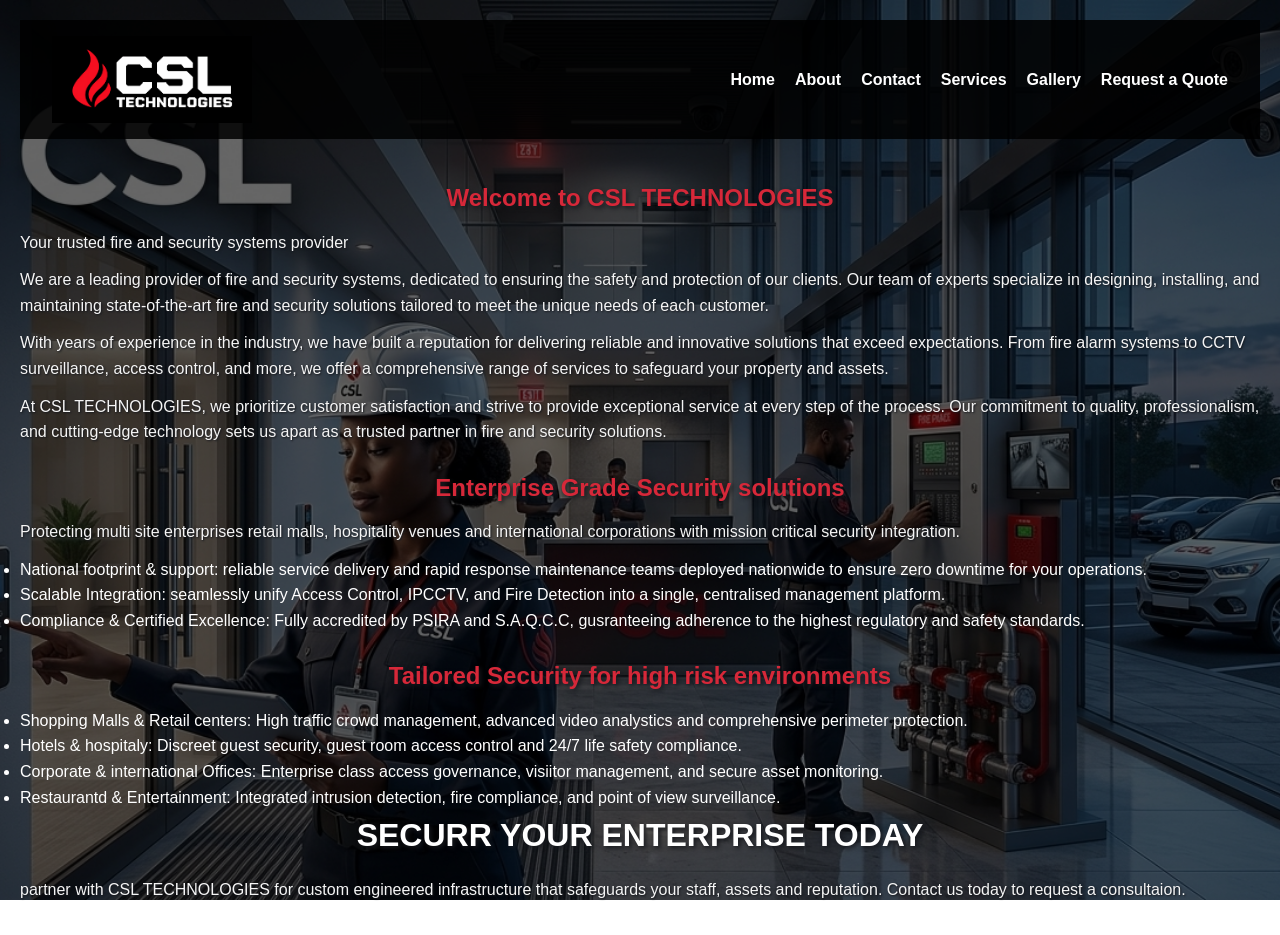
<file: index.html>
<!DOCTYPE html>
<html lang="en">
<head>
    <meta charset="UTF-8">
    <meta name="viewport" content="width=device-width, initial-scale=1.0">
    <link rel="stylesheet" href="css/style.css">
    <script src="js/nav.js" defer></script>
    <title>Home - CSL TECHNOLOGIES </title>
    <meta name="description" content="CSL TECHNOLOGIES is a Leading provider of fire and security systems, dedicated to ensuring the safety and protection of our clients. Our team of experts specialice in designing, installing and maintaining state-of-the art fire and security solutions tailored to meet the unique needs of each customer.">

    
</head>
<body class="home-page">
   <header class="site-header">
    <img src="images\csl final logo.png" alt="CSL Technologies logo" width="200" height="50" class="logo">
    <button type="button" class="nav-toggle" aria-expanded="false" aria-controls="site-nav" aria-label="Menu">&#9776;</button>
    <nav id="site-nav" class="site-nav">
        <a href="index.html">Home</a>
        <a href="about.html">About</a>
        <a href="contact.html">Contact</a>
        <a href="services.html">Services</a>
        <a href="gallery.html">Gallery</a>
        <a href="requestaQuote.html">Request a Quote</a>
    </nav>
</header>
   

    <h2>Welcome to CSL TECHNOLOGIES</h2>
    <p>Your trusted fire and security systems provider</p>
    <p>We are a leading provider of fire and security systems, dedicated to ensuring the safety and protection of our clients. Our team of experts specialize in designing, installing, and maintaining state-of-the-art fire and security solutions tailored to meet the unique needs of each customer.</p>
    <p>With years of experience in the industry, we have built a reputation for delivering reliable and innovative solutions that exceed expectations. From fire alarm systems to CCTV surveillance, access control, and more, we offer a comprehensive range of services to safeguard your property and assets.</p>
    <p>At CSL TECHNOLOGIES, we prioritize customer satisfaction and strive to provide exceptional service at every step of the process. Our commitment to quality, professionalism, and cutting-edge technology sets us apart as a trusted partner in fire and security solutions.</p>
    <h2>Enterprise Grade Security solutions</h2>
    <P>Protecting multi site enterprises retail malls, hospitality venues and international corporations with mission critical security integration.</P>
    <ul>
        <li>National footprint & support: reliable service delivery and rapid response maintenance teams deployed nationwide to ensure zero downtime for your operations.</li>
        <li>Scalable Integration: seamlessly unify Access Control, IPCCTV, and Fire Detection into a single, centralised management platform.</li>
        <li>Compliance & Certified Excellence: Fully accredited by PSIRA and S.A.Q.C.C, gusranteeing adherence to the highest regulatory and safety standards.</li>
    </ul>
    <h2>Tailored Security for high risk environments</h2>
    <ul>
        <li>Shopping Malls & Retail centers: High traffic crowd management, advanced video analystics and comprehensive perimeter protection.</li>
        <li>Hotels & hospitaly: Discreet guest security, guest room access control and 24/7 life safety compliance.</li>
        <li>Corporate & international Offices: Enterprise class access governance, visiitor management, and secure asset monitoring.</li>
        <li>Restaurantd & Entertainment: Integrated intrusion detection, fire compliance, and point of view surveillance.</li>
    </ul>
    <h1>SECURR YOUR ENTERPRISE TODAY</h1>
    <p> partner with CSL TECHNOLOGIES for custom engineered infrastructure that safeguards your staff, assets and reputation. Contact us today to request a consultaion.</p>

    
</body>
</html>
</file>
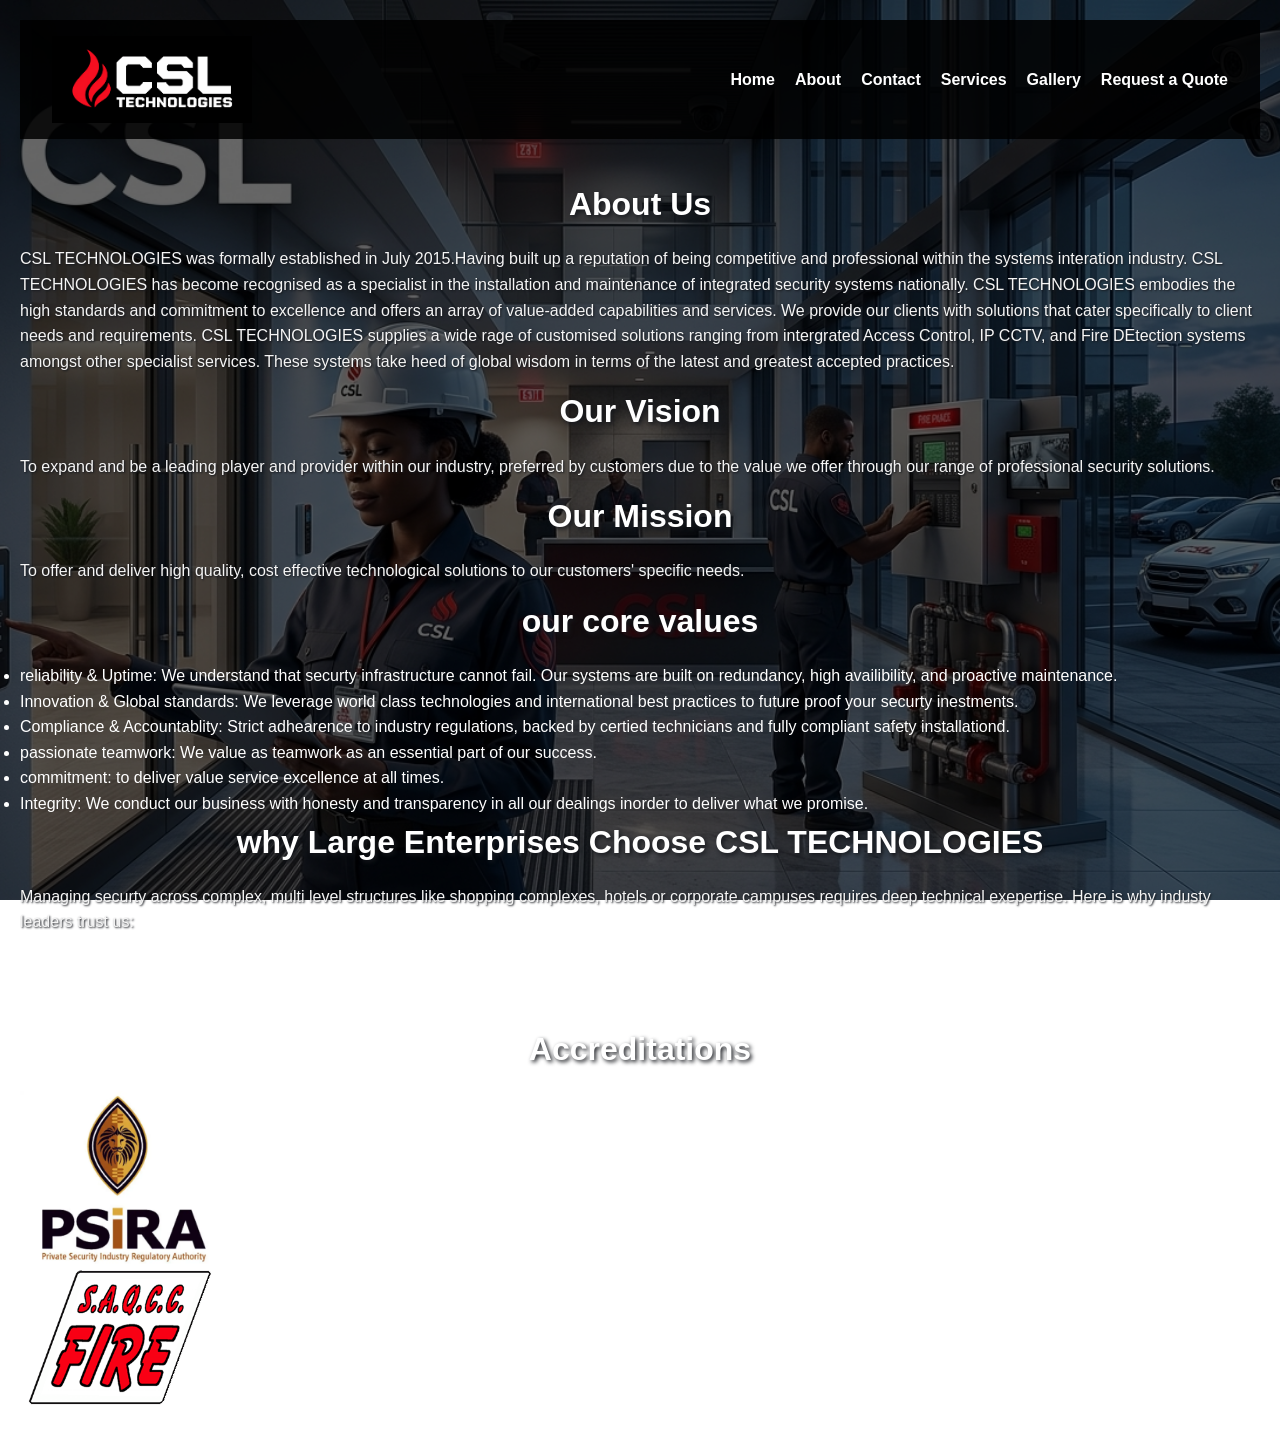
<file: about.html>
<!DOCTYPE html>
<html lang="en">
<head>
    <meta charset="UTF-8">
    <meta name="viewport" content="width=device-width, initial-scale=1.0">
    <link rel="stylesheet" href="css/style.css">
    <script src="js/nav.js" defer></script>
    <title>About US -CSL Technologies</title>
</head>
<body>
    <header class="site-header">
    <img src="images\csl final logo.png" alt="CSL Technologies logo" width="200" height="50" class="logo">
    <button type="button" class="nav-toggle" aria-expanded="false" aria-controls="site-nav" aria-label="Menu">&#9776;</button>
    <nav id="site-nav" class="site-nav">
        <a href="index.html">Home</a>
        <a href="about.html">About</a>
        <a href="contact.html">Contact</a>
        <a href="services.html">Services</a>
        <a href="gallery.html">Gallery</a>
        <a href="requestaQuote.html">Request a Quote</a>
    </nav>
</header>
    <h1>About Us</h1>
   
   <p>CSL TECHNOLOGIES was formally established in July 2015.Having built up a reputation of being competitive and professional within the systems interation industry. CSL TECHNOLOGIES has become recognised as a specialist in the installation and maintenance of integrated security systems nationally.
     CSL TECHNOLOGIES embodies the high standards and commitment to excellence and offers an array of value-added capabilities and services. We provide our clients with solutions that cater specifically to client needs and requirements.
      CSL TECHNOLOGIES supplies a wide rage of customised solutions ranging from intergrated Access Control, IP CCTV, and Fire DEtection systems amongst other specialist services. These systems take heed of global wisdom in terms of the latest and greatest accepted practices.</p>
      <h1>Our Vision</h1>
      <p>To expand and be a leading player and provider within our industry, preferred by customers due to the value we offer through our range of professional security solutions.</p>
      <h1>Our Mission</h1>
      <p>To offer and deliver high quality, cost effective technological solutions to our customers' specific needs.</p>
      <h1>our core values</h1>
      <ul>
        <li>reliability & Uptime: We understand that securty infrastructure cannot fail. Our systems are built on redundancy, high availibility, and proactive maintenance.</li>
        <li>Innovation & Global standards: We leverage world class technologies and international best practices to future proof your securty inestments.</li>
        <li>Compliance & Accountablity: Strict adhearence to industry regulations, backed by certied technicians and fully compliant safety installationd.</li>
        <li>passionate teamwork: We value as teamwork as an essential part of our success.</li>
        <li>commitment: to deliver value service excellence at all times.</li>
        <li>Integrity: We conduct our business with honesty and transparency in all our dealings inorder to deliver what we promise.</li>
      </ul>
      <h1>why Large Enterprises Choose CSL TECHNOLOGIES</h1>
      <p>Managing securty across complex, multi level structures like shopping complexes, hotels or corporate campuses requires deep technical exepertise. Here is why industy leaders trust us:</p>
      <ul>
        <li>Turnkey Capabilities: from initial architectural risk assessment and system design to installqtion, commissioning, and long term SLAs (service level Agreements).</li>
        <li>Centralised control: We bridge disparate systems linking fire alarms, high definition IP vieo surveillance, and biometric access control into unified command centers.</li>
        <li>National Operational Capacity: Capable of managing multi site rollouts and servicing clients seamlessly across the country.</li>
      </ul>

    <h1>Accreditations</h1>
    <img src="images\psira.webp" alt="psira accreditation" width="200" height="200">
    <img src="images\S.A.Q.C.C.png" alt="S.A.Q.C.C accreditation" width="200" height="200">
</body>
</html>
</file>
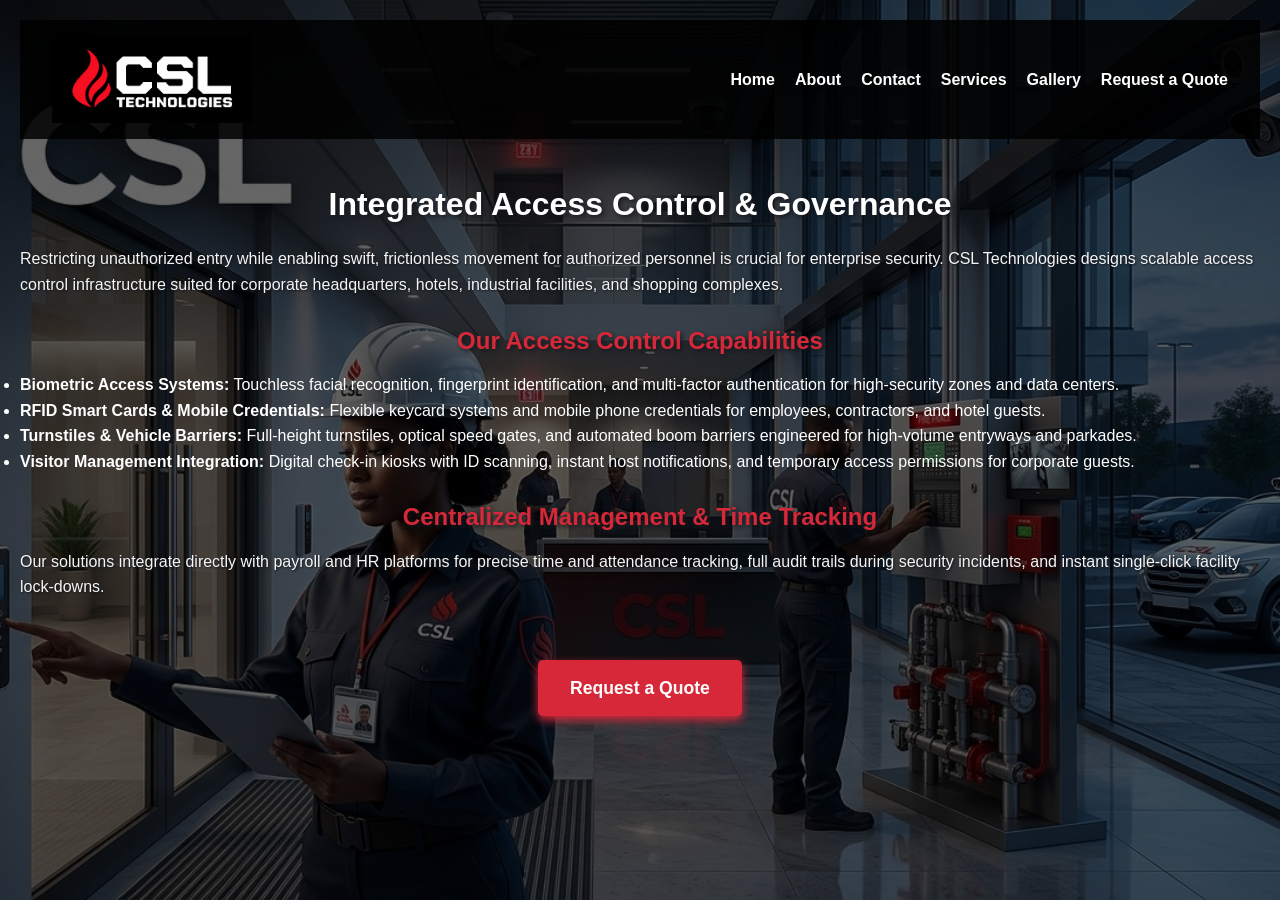
<file: accessControl.html>
<!DOCTYPE html>
<html lang="en">
<head>
    <meta charset="UTF-8">
    <meta name="viewport" content="width=device-width, initial-scale=1.0">
    <link rel="stylesheet" href="css/style.css">
    <script src="js/nav.js" defer></script>
    <title>Integrated Access Control | CSL Technologies</title>
</head>
<body>
   <header class="site-header">
    <img src="images\csl final logo.png" alt="CSL Technologies logo" width="200" height="50" class="logo">
    <button type="button" class="nav-toggle" aria-expanded="false" aria-controls="site-nav" aria-label="Menu">&#9776;</button>
    <nav id="site-nav" class="site-nav">
        <a href="index.html">Home</a>
        <a href="about.html">About</a>
        <a href="contact.html">Contact</a>
        <a href="services.html">Services</a>
        <a href="gallery.html">Gallery</a>
        <a href="requestaQuote.html">Request a Quote</a>
    </nav>
</header>

    <main class="page-content">
        <h1>Integrated Access Control & Governance</h1>
        <p>Restricting unauthorized entry while enabling swift, frictionless movement for authorized personnel is crucial for enterprise security. CSL Technologies designs scalable access control infrastructure suited for corporate headquarters, hotels, industrial facilities, and shopping complexes.</p>

        <h2>Our Access Control Capabilities</h2>
        <ul>
            <li><strong>Biometric Access Systems:</strong> Touchless facial recognition, fingerprint identification, and multi-factor authentication for high-security zones and data centers.</li>
            <li><strong>RFID Smart Cards & Mobile Credentials:</strong> Flexible keycard systems and mobile phone credentials for employees, contractors, and hotel guests.</li>
            <li><strong>Turnstiles & Vehicle Barriers:</strong> Full-height turnstiles, optical speed gates, and automated boom barriers engineered for high-volume entryways and parkades.</li>
            <li><strong>Visitor Management Integration:</strong> Digital check-in kiosks with ID scanning, instant host notifications, and temporary access permissions for corporate guests.</li>
        </ul>

        <h2>Centralized Management & Time Tracking</h2>
        <p>Our solutions integrate directly with payroll and HR platforms for precise time and attendance tracking, full audit trails during security incidents, and instant single-click facility lock-downs.</p>

    </main>

    <div class="bottom-quote-container">
    <a href="requestaQuote.html" class="red-quote-btn">Request a Quote</a>
</div>
</body>
</html>
</file>
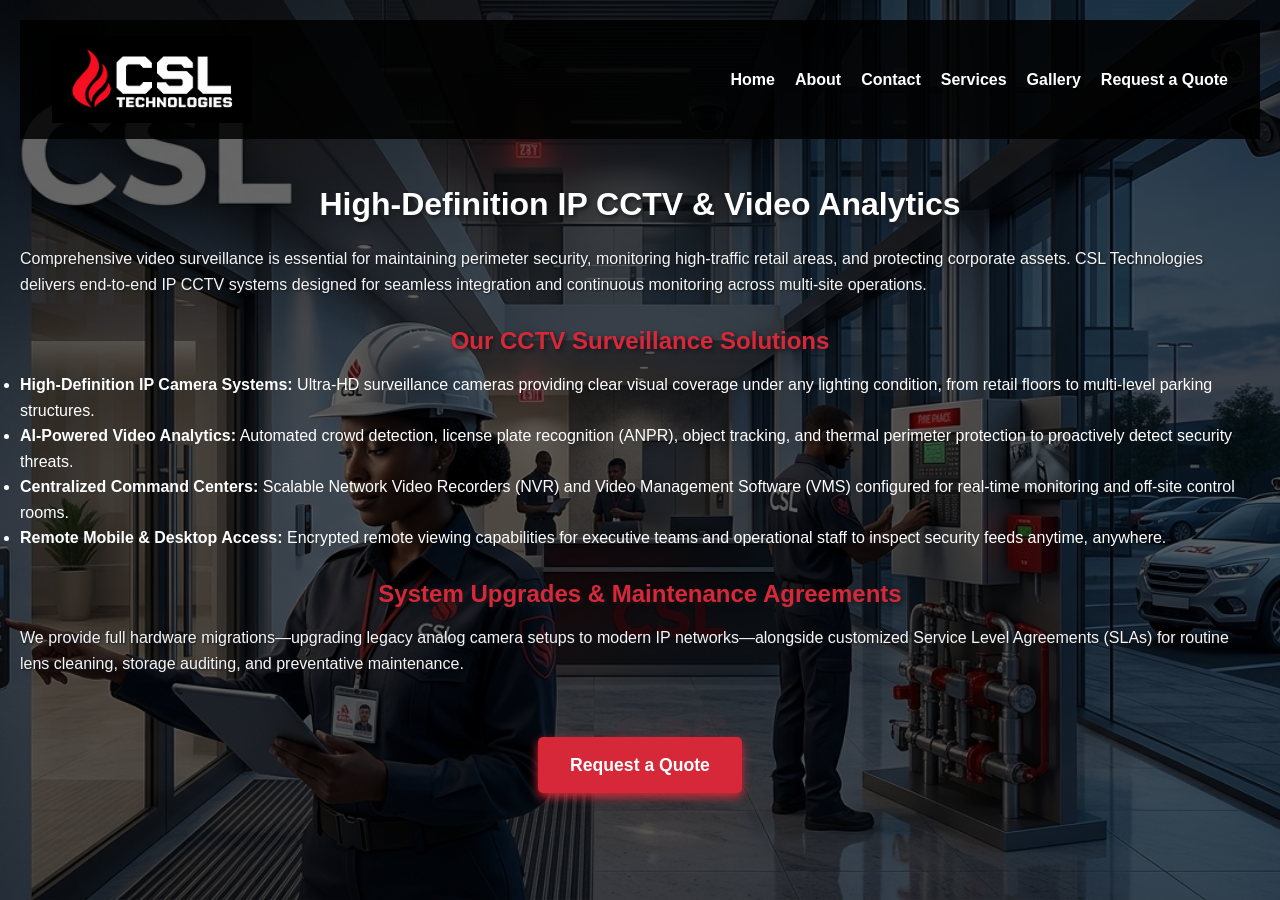
<file: cctvSystems.html>
<!DOCTYPE html>
<html lang="en">
<head>
    <meta charset="UTF-8">
    <meta name="viewport" content="width=device-width, initial-scale=1.0">
    <link rel="stylesheet" href="css/style.css">
    <script src="js/nav.js" defer></script>
    <title>CCTV Surveillance Systems | CSL Technologies</title>
</head>
<body>
    <header class="site-header">
    <img src="images\csl final logo.png" alt="CSL Technologies logo" width="200" height="50" class="logo">
    <button type="button" class="nav-toggle" aria-expanded="false" aria-controls="site-nav" aria-label="Menu">&#9776;</button>
    <nav id="site-nav" class="site-nav">
        <a href="index.html">Home</a>
        <a href="about.html">About</a>
        <a href="contact.html">Contact</a>
        <a href="services.html">Services</a>
        <a href="gallery.html">Gallery</a>
        <a href="requestaQuote.html">Request a Quote</a>
    </nav>
</header>

    <main class="page-content">
        <h1>High-Definition IP CCTV & Video Analytics</h1>
        <p>Comprehensive video surveillance is essential for maintaining perimeter security, monitoring high-traffic retail areas, and protecting corporate assets. CSL Technologies delivers end-to-end IP CCTV systems designed for seamless integration and continuous monitoring across multi-site operations.</p>

        <h2>Our CCTV Surveillance Solutions</h2>
        <ul>
            <li><strong>High-Definition IP Camera Systems:</strong> Ultra-HD surveillance cameras providing clear visual coverage under any lighting condition, from retail floors to multi-level parking structures.</li>
            <li><strong>AI-Powered Video Analytics:</strong> Automated crowd detection, license plate recognition (ANPR), object tracking, and thermal perimeter protection to proactively detect security threats.</li>
            <li><strong>Centralized Command Centers:</strong> Scalable Network Video Recorders (NVR) and Video Management Software (VMS) configured for real-time monitoring and off-site control rooms.</li>
            <li><strong>Remote Mobile & Desktop Access:</strong> Encrypted remote viewing capabilities for executive teams and operational staff to inspect security feeds anytime, anywhere.</li>
        </ul>

        <h2>System Upgrades & Maintenance Agreements</h2>
        <p>We provide full hardware migrations—upgrading legacy analog camera setups to modern IP networks—alongside customized Service Level Agreements (SLAs) for routine lens cleaning, storage auditing, and preventative maintenance.</p>

    </main>

    <div class="bottom-quote-container">
    <a href="requestaQuote.html" class="red-quote-btn">Request a Quote</a>
</div>
</body>
</html>
</file>
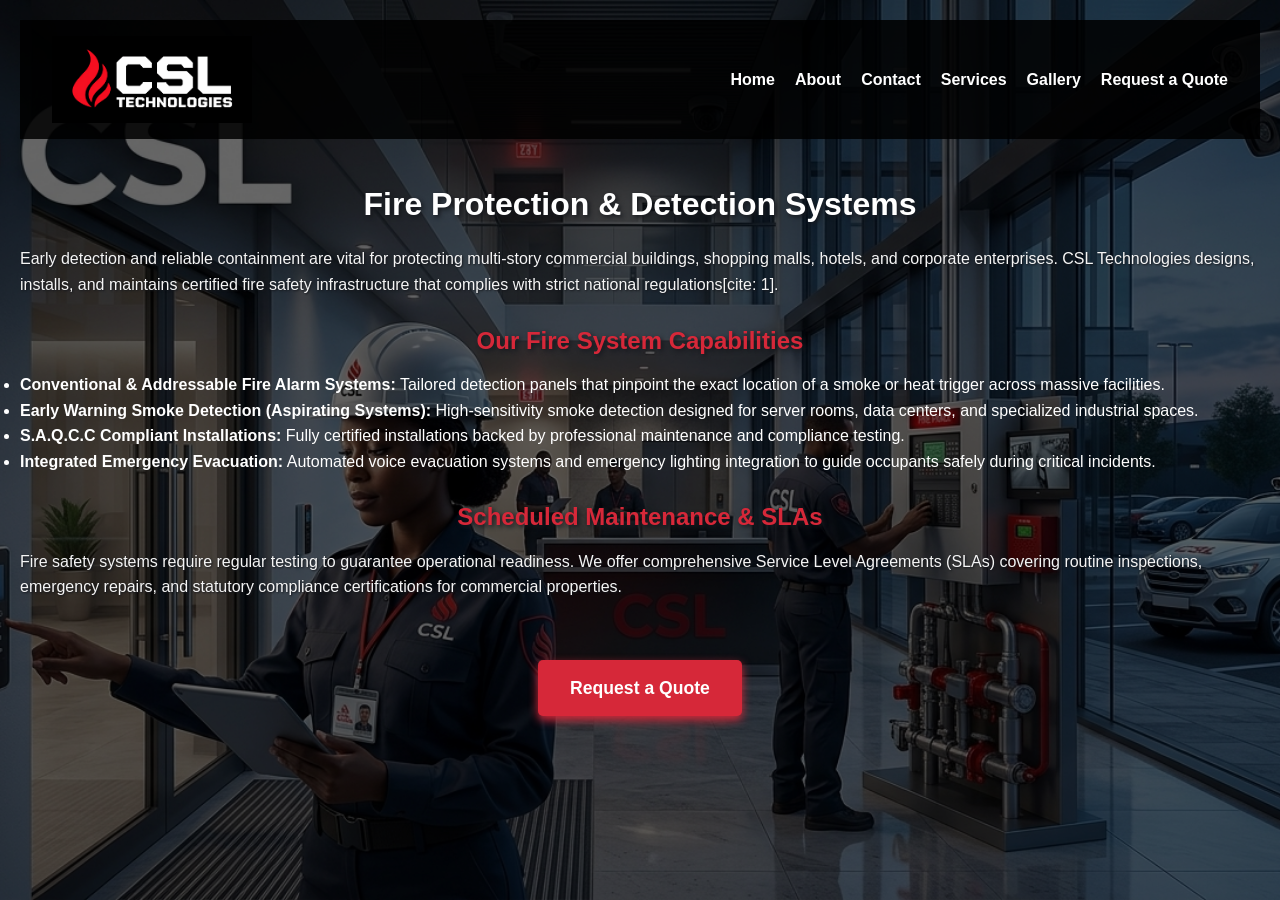
<file: fireAlarmSystems.html>
<!DOCTYPE html>
<html lang="en">
<head>
    <meta charset="Address">
    <meta name="viewport" content="width=device-width, initial-scale=1.0">
    <link rel="stylesheet" href="css/style.css">
    <script src="js/nav.js" defer></script>
    <title>Fire Alarm & Detection Systems | CSL Technologies</title>
</head>
<body>
    <header class="site-header">
    <img src="images\csl final logo.png" alt="CSL Technologies logo" width="200" height="50" class="logo">
    <button type="button" class="nav-toggle" aria-expanded="false" aria-controls="site-nav" aria-label="Menu">&#9776;</button>
    <nav id="site-nav" class="site-nav">
        <a href="index.html">Home</a>
        <a href="about.html">About</a>
        <a href="contact.html">Contact</a>
        <a href="services.html">Services</a>
        <a href="gallery.html">Gallery</a>
        <a href="requestaQuote.html">Request a Quote</a>
    </nav>
</header>

    <main class="page-content">
        <h1>Fire Protection & Detection Systems</h1>
        <p>Early detection and reliable containment are vital for protecting multi-story commercial buildings, shopping malls, hotels, and corporate enterprises. CSL Technologies designs, installs, and maintains certified fire safety infrastructure that complies with strict national regulations[cite: 1].</p>

        <h2>Our Fire System Capabilities</h2>
        <ul>
            <li><strong>Conventional & Addressable Fire Alarm Systems:</strong> Tailored detection panels that pinpoint the exact location of a smoke or heat trigger across massive facilities.</li>
            <li><strong>Early Warning Smoke Detection (Aspirating Systems):</strong> High-sensitivity smoke detection designed for server rooms, data centers, and specialized industrial spaces.</li>
            <li><strong>S.A.Q.C.C Compliant Installations:</strong> Fully certified installations backed by professional maintenance and compliance testing.</li>
            <li><strong>Integrated Emergency Evacuation:</strong> Automated voice evacuation systems and emergency lighting integration to guide occupants safely during critical incidents.</li>
        </ul>

        <h2>Scheduled Maintenance & SLAs</h2>
        <p>Fire safety systems require regular testing to guarantee operational readiness. We offer comprehensive Service Level Agreements (SLAs) covering routine inspections, emergency repairs, and statutory compliance certifications for commercial properties.</p>

    </main>
    <div class="bottom-quote-container">
    <a href="requestaQuote.html" class="red-quote-btn">Request a Quote</a>
</div>
</body>
</html>
</file>
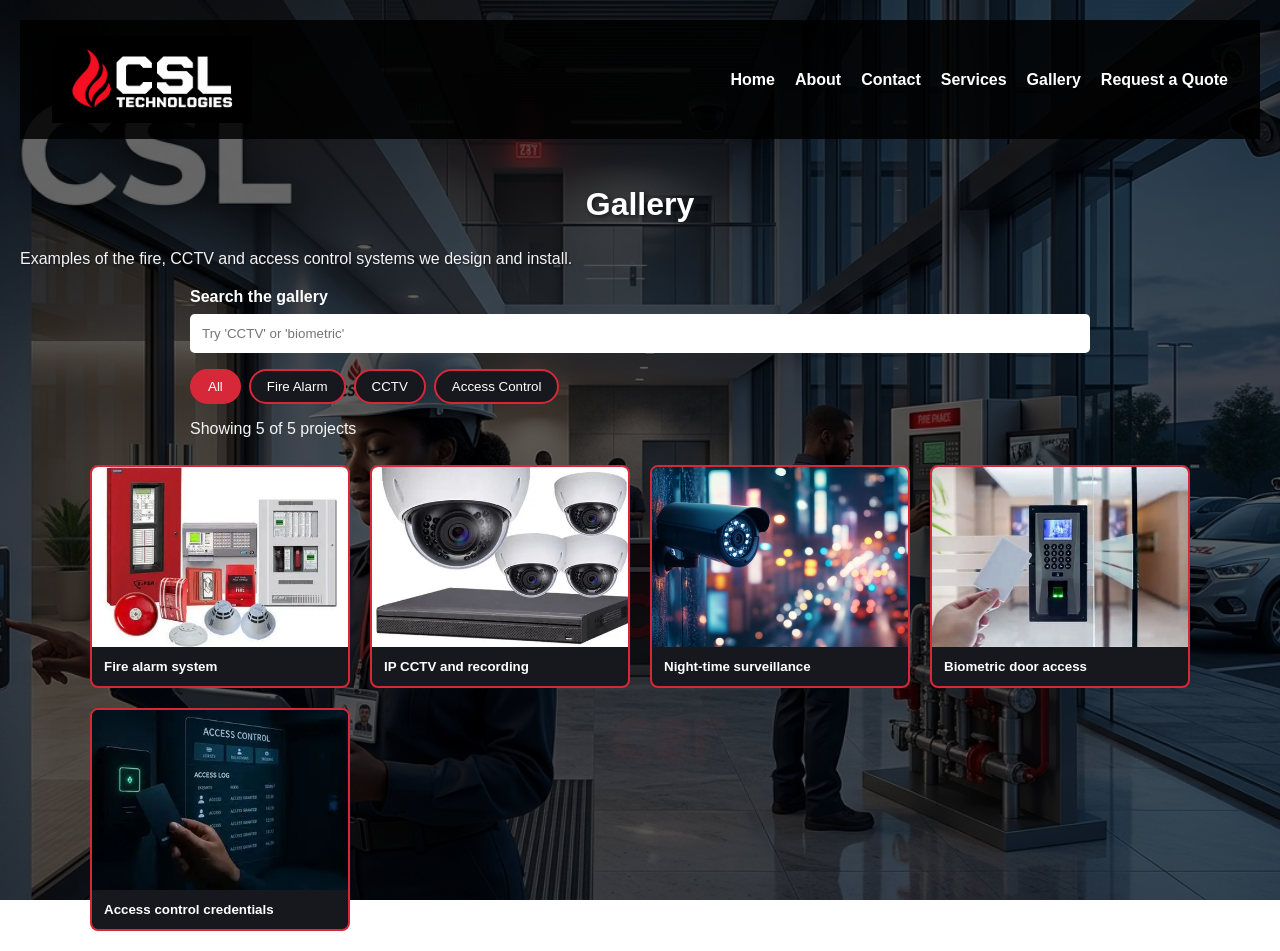
<file: gallery.html>
<!DOCTYPE html>
<html lang="en">
<head>
    <meta charset="UTF-8">
    <meta name="viewport" content="width=device-width, initial-scale=1.0">
    <link rel="stylesheet" href="css/style.css">
    <title>Gallery | CSL Technologies</title>
    <script src="js/nav.js" defer></script>
    <script src="js/gallery.js" defer></script>
    <meta name="description" content="Browse examples of the fire alarm, CCTV and access control systems that CSL Technologies designs and installs. Search, filter and view each image up close.">
    <meta name="keywords" content="CSL Technologies gallery, fire alarm systems, CCTV installations, access control, security systems South Africa">
</head>
<body>
    <header class="site-header">
        <img src="images\csl final logo.png" alt="CSL Technologies logo" width="200" height="50" class="logo">
        <button type="button" class="nav-toggle" aria-expanded="false" aria-controls="site-nav" aria-label="Menu">&#9776;</button>
        <nav id="site-nav" class="site-nav">
            <a href="index.html">Home</a>
            <a href="about.html">About</a>
            <a href="contact.html">Contact</a>
            <a href="services.html">Services</a>
            <a href="gallery.html">Gallery</a>
            <a href="requestaQuote.html">Request a Quote</a>
        </nav>
    </header>

    <main class="page-content">
        <h1>Gallery</h1>
        <p>Examples of the fire, CCTV and access control systems we design and install.</p>


        <div class="gallery-controls">
            <label for="gallery-search">Search the gallery</label>
            <input type="search" id="gallery-search" placeholder="Try 'CCTV' or 'biometric'">

            <div class="filter-buttons" role="group" aria-label="Filter by service">
                <button type="button" class="filter-btn is-active" data-filter="all" aria-pressed="true">All</button>
                <button type="button" class="filter-btn" data-filter="fire" aria-pressed="false">Fire Alarm</button>
                <button type="button" class="filter-btn" data-filter="cctv" aria-pressed="false">CCTV</button>
                <button type="button" class="filter-btn" data-filter="access" aria-pressed="false">Access Control</button>
            </div>

            <p id="gallery-status" aria-live="polite"></p>
        </div>

        <div id="gallery-grid" class="gallery-grid"></div>
    </main>

    <div id="lightbox" class="lightbox" role="dialog" aria-modal="true" aria-label="Image viewer">
        <button type="button" class="lightbox-close" aria-label="Close image">&times;</button>
        <button type="button" class="lightbox-prev" aria-label="Previous image">&#10094;</button>
        <figure>
            <img id="lightbox-img" alt="">
            <figcaption id="lightbox-caption"></figcaption>
        </figure>
        <button type="button" class="lightbox-next" aria-label="Next image">&#10095;</button>
    </div>

    <script src="js/nav.js" defer></script>
    <script src="js/gallery.js" defer></script>
</body>
</html>
</file>
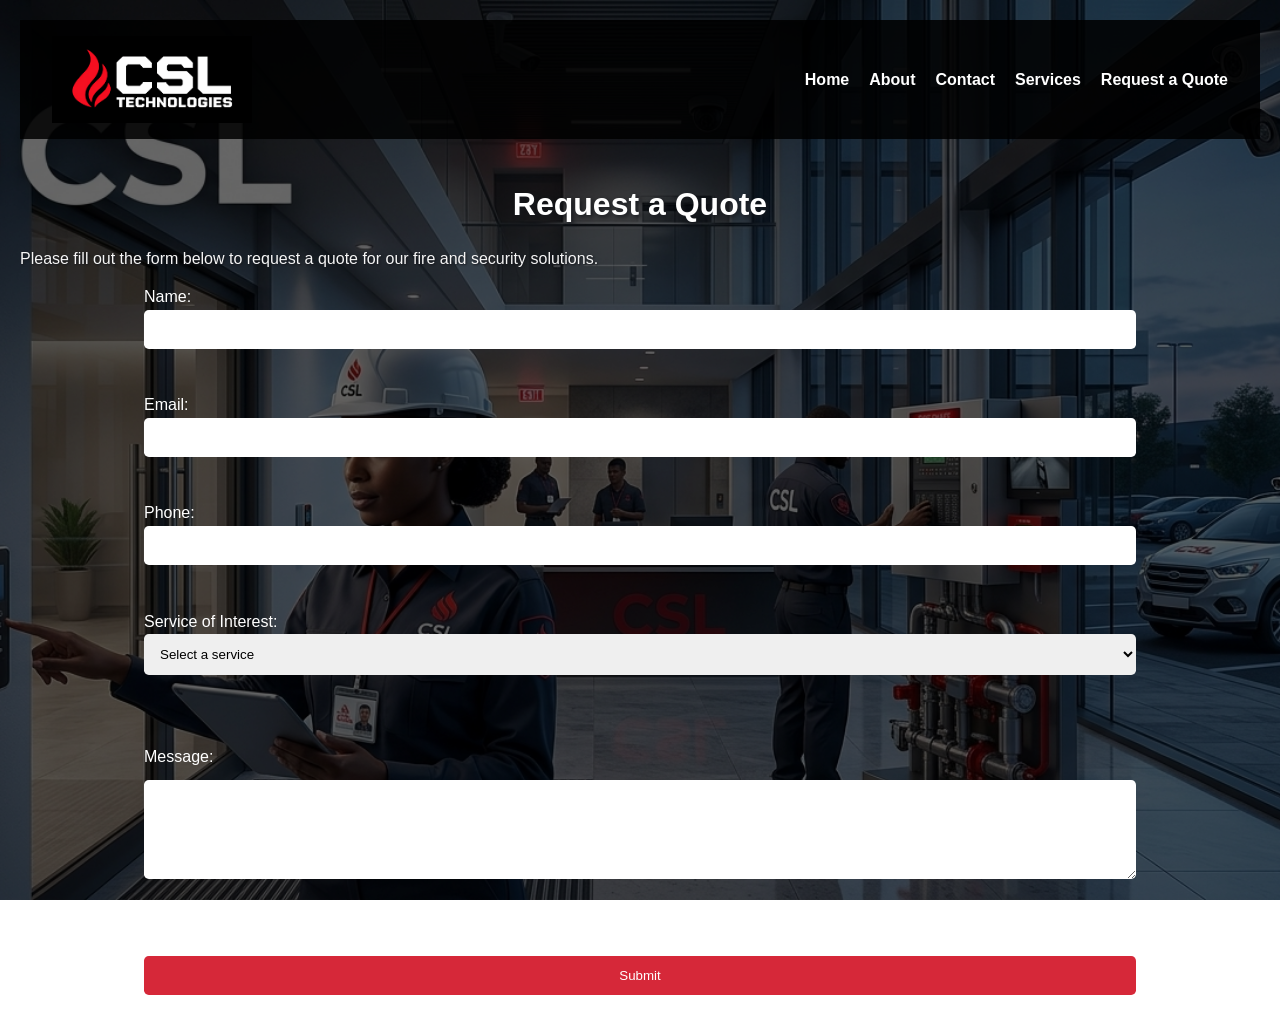
<file: requestaqoaut.html>
<!DOCTYPE html>
<html lang="en">
<head>
    <meta charset="UTF-8">
    <meta name="viewport" content="width=device-width, initial-scale=1.0">
    <link rel="stylesheet" href="css\style.css">
    <script src="js\validation.js" defer></script>
    <title>Document</title>
</head>
<body class="home-page">
    <header class="site-header">
        <img src="images\csl final logo.png" alt="csl logo" width="200" height="50" class="logo">
        <a href="index.html">Home</a>
        <a href="about.html">About</a>
        <a href="contact.html">Contact</a>
        <a href="services.html">Services</a>
        <a href="requestaqoaut.html">Request a Quote</a>
    </header>
    <h1>Request a Quote</h1>
    <p>Please fill out the form below to request a quote for our fire and security solutions.</p>
    <form id="myForm">

        Name: <input type="text" id="name" name="name" ><br>
        <small id="nameError"></small><br>

        Email: <input type="text" id="email" name="email"><br>
        <small id="emailError"></small><br>

        Phone: <input type="text" id="phone" name="phone"><br>
        <small id="phoneError"></small><br>

        <label for="service">Service of Interest:</label>
        <select id="service" name="service">
            <option value="">Select a service</option>
            <option value="fire-alarm">Fire Alarm Systems</option>
            <option value="cctv">CCTV Surveillance</option>
            <option value="access-control">Access Control</option>
            <option value="security-consulting">Security Consulting</option>
        </select>
        <br><br>
        <small id="serviceError"></small><br>

        <label for="message">Message:</label>
        <textarea id="message" name="message" rows="5" cols="40"></textarea>
        <br><br>
        <small id="messageError"></small><br>
        <input type="submit" value="Submit">
    </form>
</body>
</html>
</file>
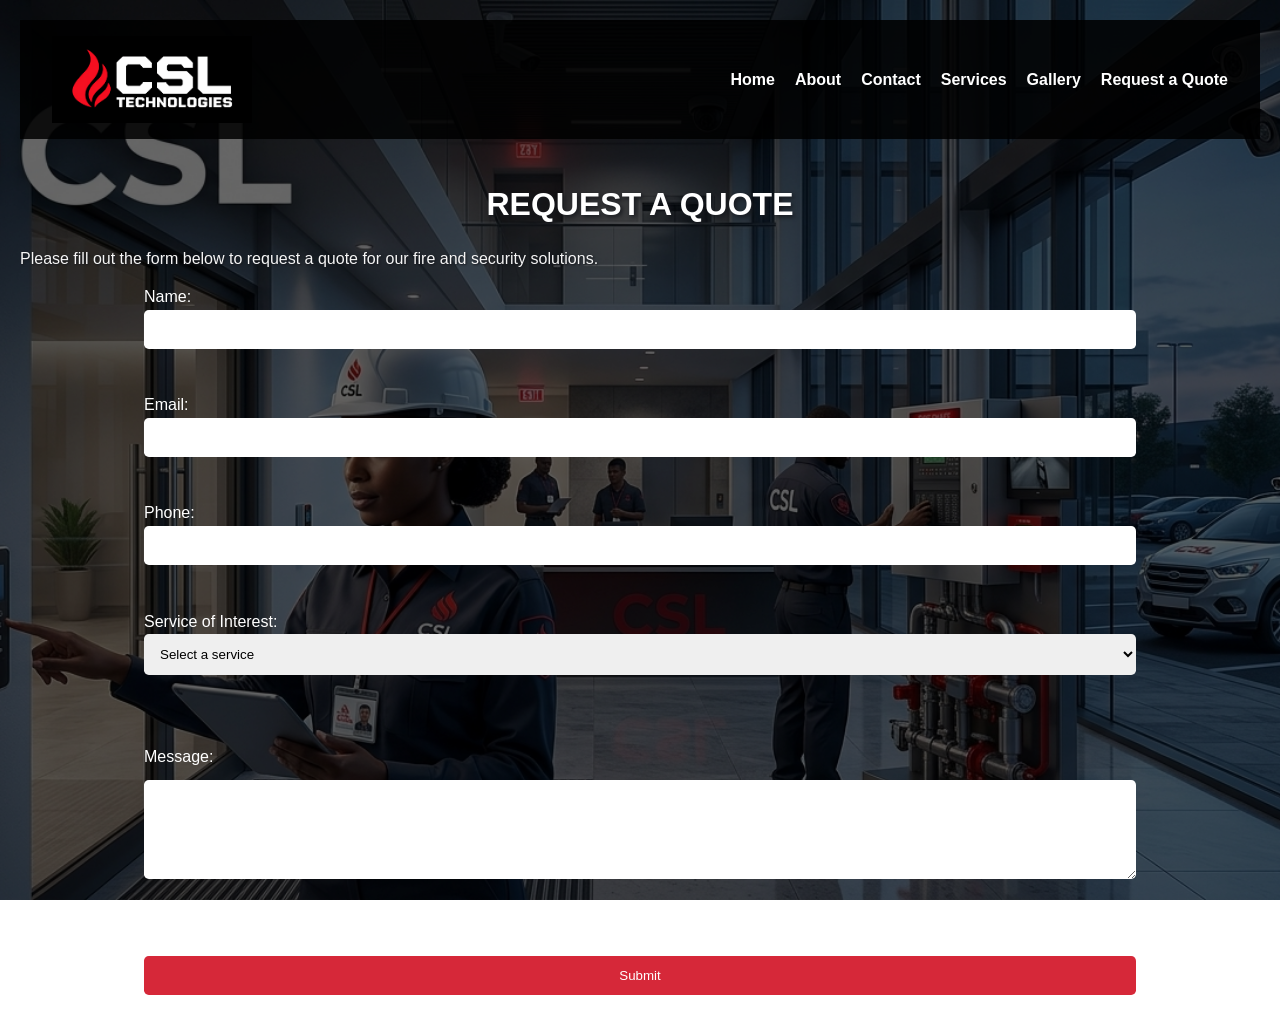
<file: requestaQuote.html>
<!DOCTYPE html>
<html lang="en">
<head>
    <meta charset="UTF-8">
    <meta name="viewport" content="width=device-width, initial-scale=1.0">
    <link rel="stylesheet" href="css\style.css">
    <script src="js\validation.js" defer></script>
    <script src="js/nav.js" defer></script>
    <title>Request A Quote - CSL Technologies</title>
</head>
<body class="home-page">
    <header class="site-header">
    <img src="images\csl final logo.png" alt="CSL Technologies logo" width="200" height="50" class="logo">
    <button type="button" class="nav-toggle" aria-expanded="false" aria-controls="site-nav" aria-label="Menu">&#9776;</button>
    <nav id="site-nav" class="site-nav">
        <a href="index.html">Home</a>
        <a href="about.html">About</a>
        <a href="contact.html">Contact</a>
        <a href="services.html">Services</a>
        <a href="gallery.html">Gallery</a>
        <a href="requestaQuote.html">Request a Quote</a>
    </nav>
</header>
    <h1>REQUEST A QUOTE</h1>
    <p>Please fill out the form below to request a quote for our fire and security solutions.</p>
    <form id="myForm">

        Name: <input type="text" id="name" name="name" ><br>
        <small id="nameError"></small><br>

        Email: <input type="text" id="email" name="email"><br>
        <small id="emailError"></small><br>

        Phone: <input type="text" id="phone" name="phone"><br>
        <small id="phoneError"></small><br>

        <label for="service">Service of Interest:</label>
        <select id="service" name="service">
            <option value="">Select a service</option>
            <option value="fire-alarm">Fire Alarm Systems</option>
            <option value="cctv">CCTV Surveillance</option>
            <option value="access-control">Access Control</option>
            <option value="security-consulting">Security Consulting</option>
        </select>
        <br><br>
        <small id="serviceError"></small><br>

        <label for="message">Message:</label>
        <textarea id="message" name="message" rows="5" cols="40"></textarea>
        <br><br>
        <small id="messageError"></small><br>
        <input type="submit" value="Submit">
    </form>
    <canvas id="burnCanvas"></canvas>
</body>
</html>
</file>
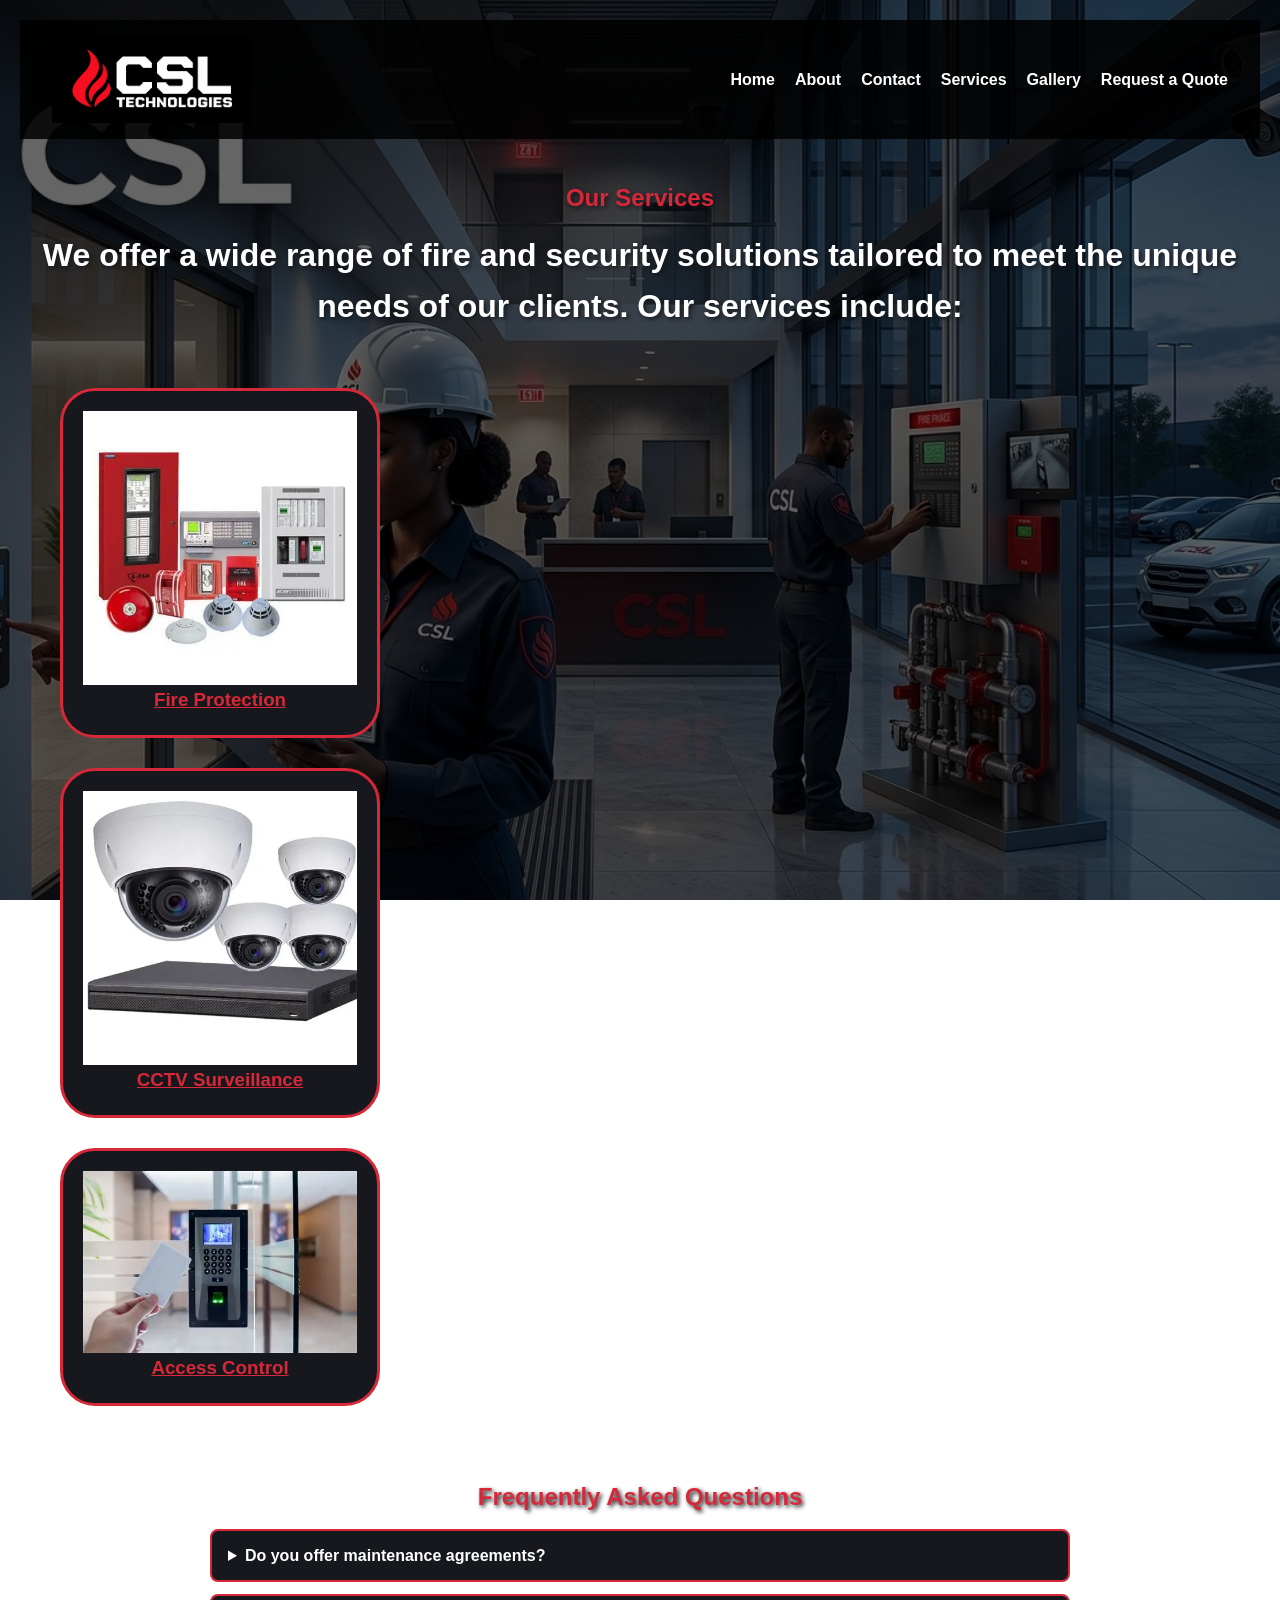
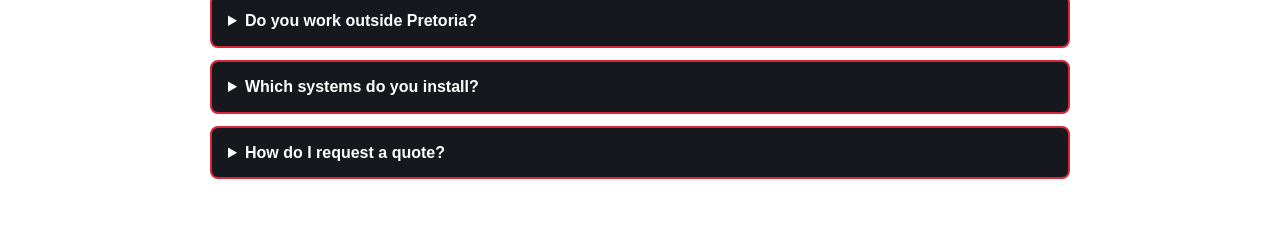
<file: services.html>
<!DOCTYPE html>
<html lang="en">
<head>
    <meta charset="UTF-8">
    <meta name="viewport" content="width=device-width, initial-scale=1.0">
    <link rel="stylesheet" href="css/style.css">
    <script src="js/nav.js" defer></script>
    <title>Servicess - CSL Technologies</title>
</head>
<body>
    <header class="site-header">
    <img src="images\csl final logo.png" alt="CSL Technologies logo" width="200" height="50" class="logo">
    <button type="button" class="nav-toggle" aria-expanded="false" aria-controls="site-nav" aria-label="Menu">&#9776;</button>
    <nav id="site-nav" class="site-nav">
        <a href="index.html">Home</a>
        <a href="about.html">About</a>
        <a href="contact.html">Contact</a>
        <a href="services.html">Services</a>
        <a href="gallery.html">Gallery</a>
        <a href="requestaQuote.html">Request a Quote</a>
    </nav>
</header>
    <h2>Our Services</h2>
    <h1>We offer a wide range of fire and security solutions tailored to meet the unique needs of our clients. Our services include:</h1>

    <div class="services-grid">

        <a href="fireAlarmSystems.html" class="card1">
            <div class="img">
                <img src="images/fireAlarmSystem.webp" alt="Fire Alarm System">
            </div>
            <h3>Fire Protection</h3>
        </a>

        <a href="cctvSystems.html" class="card1">
            <div class="img">
                <img src="images/CCTV2.webp" alt="CCTV Surveillance">
            </div>
            <h3>CCTV Surveillance</h3>
        </a>

        <a href="accesscontrol.html" class="card1">
            <div class="img">
                <img src="images/accessControl2.webp" alt="Access Control">
            </div>
            <h3>Access Control</h3>
        </a>

    </div>

    <section class="faq">
    <h2>Frequently Asked Questions</h2>

    <details>
        <summary>Do you offer maintenance agreements?</summary>
        <p>Yes. We offer service level agreements (SLAs) covering routine inspections, preventive maintenance and emergency repairs.</p>
    </details>

    <details>
        <summary>Do you work outside Pretoria?</summary>
        <p>Yes. We manage multi-site rollouts and service clients across South Africa.</p>
    </details>

    <details>
        <summary>Which systems do you install?</summary>
        <p>We install and maintain fire alarm and detection systems, IP CCTV surveillance, and access control systems, and we can integrate them into one management platform.</p>
    </details>

    <details>
        <summary>How do I request a quote?</summary>
        <p>Use the <a href="requestaQuote.html">Request a Quote</a> form, or call our national line on 012 885 2465.</p>
    </details>
</section>

</body>
</html>
</file>
<file: css/style.css>
* {
    margin: 0;
    padding: 0;
    box-sizing: border-box;
}

body {
    font-family: Arial, sans-serif;
    line-height: 1.6;
    color: #ffffff;

    background-image: url("../images/hero\ image.jpg");
    background-size: cover;
    background-position: center;
    background-repeat: no-repeat;
    background-attachment: fixed;

    min-height: 100vh;
    padding: 1.25rem;
}

body::before {
    content: "";
    position: fixed;
    top: 0;
    left: 0;
    width: 100%;
    height: 100%;
    background: rgba(0, 0, 0, 0.6);
    z-index: -1;
}


.site-header {
    display: flex;
    align-items: center;
    gap: 1.25rem;
    background-color: oklab(0% 0 0 / 0.85);
    padding: 1rem 2rem;
    margin-bottom: 2.5rem;
    width: 100%;
}

.logo {
    margin-right: auto;
    max-width: 100%;
    height: auto;
}


.site-header a {
    color: #ffffff;
    text-decoration: none;
    font-weight: bold;
    font-size: 1rem;
    transition: color 0.3s ease;
}

.site-header a:hover {
    color: #d62839;
}


h1 {
    text-align: center;
    color: #ffffff;
    margin-bottom: 1rem;
    font-size: 2rem;
    text-shadow: 2px 2px 4px #16181d;
}

h2 {
    color: #d62839;
    margin-top: 1.5rem;
    margin-bottom: 0.75rem;
    text-align: center;
    font-size: 1.5rem;
    text-shadow: 2px 2px 4px #16181d;
}



p {
    margin-bottom: 0.75rem;
    font-size: 1rem;
    color: #f5f5f5;
    text-shadow: 1px 1px 2px #16181d;
}



a {
    color: #d62839;
}

a:hover {
    color: #d62839;
}



img {
    max-width: 100%;
    height: auto;
    display: block;
}



form {
    width: 80%;
    margin: auto;
}

input,
textarea,
select {
    width: 100%;
    padding: 0.75rem;
    margin-bottom: 1rem;
    border: none;
    border-radius: 0.3rem;
}

button,
input[type="submit"] {
    background-color: #d62839;
    color: white;
    padding: 0.75rem 1.25rem;
    border: none;
    border-radius: 0.3rem;
    cursor: pointer;
}

button:hover,
input[type="submit"]:hover {
    background-color: #d62839;
}



footer {
    text-align: center;
    padding: 1rem;
    background-color: rgba(0, 0, 0, 0.85);
    margin-top: 2rem;
    color: white;
}



@media (max-width: 768px) {

    .site-header {
        flex-direction: column;
        text-align: center;
    }

    .logo {
        margin-right: 0;
        margin-bottom: 0.625rem;
    }

    h1 {
        font-size: 1.7rem;
    }

    h2 {
        font-size: 1.3rem;
    }

    p {
        font-size: 0.95rem;
    }

    body {
        background-attachment: scroll;
    }
}

  
  small {
    color: red;
    font-size: 0.9em;
    font-weight: bold;
    margin-top: 2px;
    display: block;
  }

 
  #message {
    margin-top: 10px;
    font-size: 1em;
    font-weight: bold;
    color: rgb(0, 0, 0);
  }

  
  input:invalid {
    border: 2px solid red;
  }

  

 
  .card1 {
    background-color: #16181d;
    border: 3px solid #d62839;
    border-radius: 35px;
    padding: 20px;
    width: 320px;
    text-align: center;
    display: flex;
    flex-direction: column;
    align-items: center;
    box-shadow: #d62839;
  }

  body.burning {
    filter:sepia(80%) brightness(0.4) contrast(150%);
  }

  #burnCanvas{
    position: fixed;
    top: 0;
    left: 0;
    width: 100%;
    height: 100%;
    pointer-events: none;
    z-index: 9999;
    display: none;
  }

  .services-grid{
    display: grid;
    grid-template-columns: repeat (auto-fit, minmax(300px, 1fr));
    gap: 30px;
    padding: 40px 20px;
    max-width: 1200px;
    margin: 0 auto;
  }

  .service-card{
    background: #ffffff;
    border: 1px solid #e0e0e0;
    border-radius: 8px;
    overflow: hidden;
    text-decoration: none;
    color: inherit;
    transition: transform 0.3 ease, box-shadow 0.3 ease;
    display: flex;
    flex-direction: column;
  }

  .service-card:hover{
    transform: translateY(-5px);
    box-shadow: 0 10px 20px rgba(0,0,0,0.1);
  }

  .service-card .img img{
    width: 100%;
    height:200px;
    object-fit: cover;
  }

  .service-card .card-content{
    padding: 20px;
    display: flex;
    flex-direction: column;
    flex-grow: 1;
  }

  .service-card h3{
    margin-top: 0;
    color: #16181d;
    font-size: 1.25rem;
  }

  .service-card p {
    color : #555;
    font-size: 0.95rem;
    line-height: 1.5;
    flex-grow: 1;
  }

  .card-link{
    margin-top: 15px;
    font-weight: bold;
    color: #16181d;
    font-size: 0.9rem;
  }

  .bottom-quote-container {
    text-align: center;
    margin: 40px 0 20px 0;
    padding: 20px 0;
}

.red-quote-btn {
    display: inline-block;
    background-color: #d62839; 
    color: #ffffff;
    font-size: 1.1rem;
    font-weight: bold;
    text-decoration: none;
    padding: 14px 32px;
    border-radius: 5px;
    box-shadow: 0 4px 10px #d62839;
    transition: background-color 0.3s ease, transform 0.2s ease, box-shadow 0.3s ease;
}

.red-quote-btn:hover {
    background-color: #d62839; 
    transform: translateY(-2px);
    box-shadow: 0 6px 15px #d62839;
}

.red-quote-btn:active {
    transform: translateY(0);
}

.nav-toggle {
    display: none;
    margin-left: auto;
    background: none;
    border: 2px solid #d62839;
    color: #ffffff;
    font-size: 1.5rem;
    line-height: 1;
    padding: 0.4rem 0.75rem;
    border-radius: 0.3rem;
    cursor: pointer;
}

.site-nav {
    display: flex;
    align-items: center;
    gap: 1.25rem;
}


.map {
    height: 360px;
    max-width: 900px;
    margin: 1.5rem auto;
    border: 2px solid #d62839;
    border-radius: 0.5rem;
}


.faq {
    max-width: 900px;
    margin: 2rem auto;
    padding: 0 1.25rem;
}

.faq details {
    background-color: #16181d;
    border: 2px solid #d62839;
    border-radius: 0.5rem;
    padding: 0.75rem 1rem;
    margin-bottom: 0.75rem;
}

.faq summary {
    cursor: pointer;
    font-weight: bold;
    color: #ffffff;
}

.faq details[open] summary {
    color: #d62839;
}


.gallery-controls {
    max-width: 900px;
    margin: 0 auto 1.5rem;
}

.gallery-controls label {
    display: block;
    font-weight: bold;
    margin-bottom: 0.25rem;
}

#gallery-search {
    background-color: #ffffff;
    color: #16181d;
}

.gallery-controls p {
    text-shadow: none;
    margin: 0.5rem 0 0;
}

.filter-buttons {
    display: flex;
    flex-wrap: wrap;
    gap: 0.5rem;
    margin-bottom: 0.75rem;
}

.filter-btn {
    background-color: #16181d;
    color: #ffffff;
    border: 2px solid #d62839;
    border-radius: 999px;
    padding: 0.5rem 1rem;
    cursor: pointer;
}

.filter-btn.is-active {
    background-color: #d62839;
}

.gallery-grid {
    display: grid;
    grid-template-columns: repeat(auto-fit, minmax(240px, 1fr));
    gap: 1.25rem;
    max-width: 1100px;
    margin: 0 auto;
}

.gallery-item {
    background-color: #16181d;
    color: #ffffff;
    border: 2px solid #d62839;
    border-radius: 0.5rem;
    padding: 0;
    overflow: hidden;
    cursor: pointer;
    text-align: left;
    transition: transform 0.3s ease;
}

.gallery-item:hover,
.gallery-item:focus-visible {
    transform: translateY(-3px);
}

.gallery-item img {
    width: 100%;
    height: 180px;
    object-fit: cover;
}

.gallery-item span {
    display: block;
    padding: 0.75rem;
    font-weight: bold;
}


.lightbox {
    position: fixed;
    inset: 0;
    background-color: rgba(0, 0, 0, 0.9);
    display: none;
    align-items: center;
    justify-content: center;
    padding: 1rem;
    z-index: 10000;
}

.lightbox.open {
    display: flex;
}

.lightbox figure {
    margin: 0;
    text-align: center;
    max-width: 90vw;
}

.lightbox img {
    max-height: 75vh;
    margin: 0 auto;
    border: 3px solid #d62839;
    border-radius: 0.3rem;
}

.lightbox figcaption {
    margin-top: 0.75rem;
    color: #ffffff;
}

.lightbox button {
    position: absolute;
    width: 3rem;
    height: 3rem;
    padding: 0;
    background-color: #16181d;
    color: #ffffff;
    border: 2px solid #d62839;
    border-radius: 50%;
    font-size: 1.5rem;
    cursor: pointer;
}

.lightbox-close {
    top: 1rem;
    right: 1rem;
}

.lightbox-prev {
    left: 1rem;
    top: 50%;
    transform: translateY(-50%);
}

.lightbox-next {
    right: 1rem;
    top: 50%;
    transform: translateY(-50%);
}


@media (max-width: 768px) {
    .nav-toggle {
        display: block;
    }

    .site-header {
        flex-direction: row;
        flex-wrap: wrap;
        text-align: left;
    }

    .logo {
        margin-bottom: 0;
    }

    .site-nav {
        display: none;
        flex-direction: column;
        align-items: flex-start;
        width: 100%;
        gap: 0.75rem;
        padding-top: 0.75rem;
    }

    .site-nav.open {
        display: flex;
    }
}
</file>
